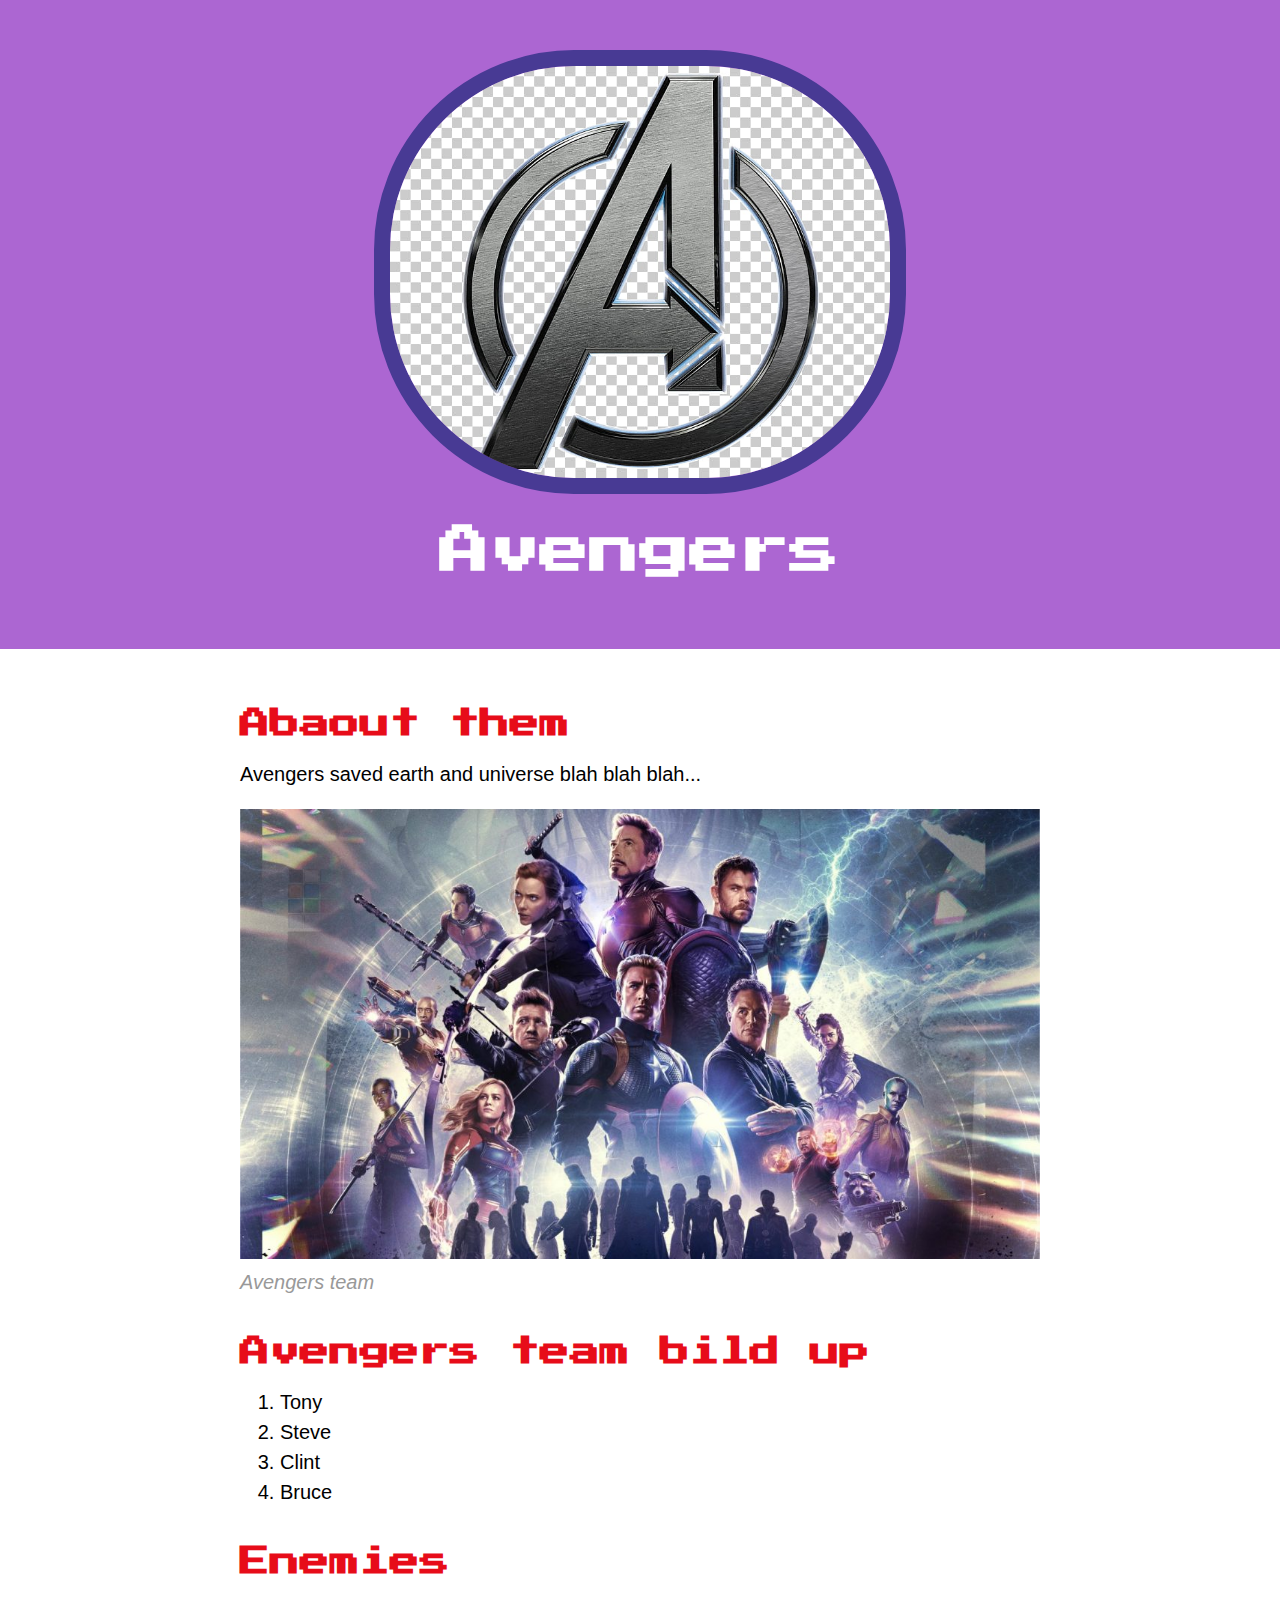
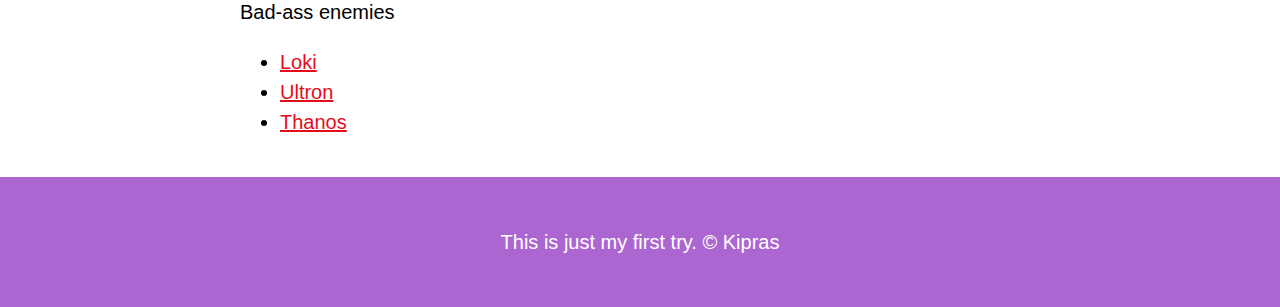
<file: index.html>
<!DOCTYPE html>
<html>
<head>
	<title>Avengers</title>
	<link rel="icon" href="img/Avengers-logo.jpg">
	<link href="https://fonts.googleapis.com/css2?family=Press+Start+2P&display=swap" rel="stylesheet">
	<link rel="stylesheet" type="text/css" href="css/Avengers.css">
</head>
<body>
	<!--header element -->
	<header>
		<img src="img/Avengers-logo.jpg">
		<h1>Avengers</h1>
	</header>

	<!-- main element -->
	<main>
		<h2>Abaout them</h2>	
		<p>Avengers saved earth and universe blah blah blah...</p>
		<img src="img/Avengers-big.jpg">
		<p class="caption">Avengers team</p>
		<h2>Avengers team bild up</h2>
		<ol>
			<li>Tony</li>
			<li>Steve</li>
			<li>Clint</li>
			<li>Bruce</li>
		</ol>
		<h2>Enemies</h2>
		<p>Bad-ass enemies</p>
		<ul>
			<li><a target="_blank" href="https://en.wikipedia.org/wiki/Loki_(comics)">Loki</a></li>
			<li><a target="_blank" href="https://en.wikipedia.org/wiki/Ultron">Ultron</a></li>
			<li><a target="_blank" href="https://en.wikipedia.org/wiki/Thanos">Thanos</a></li>
		</ul>
	</main>
	<!-- Footer -->
	<footer>
		<p>This is just my first try. &copy; Kipras</p>
	</footer>
</body>
</html>
</file>
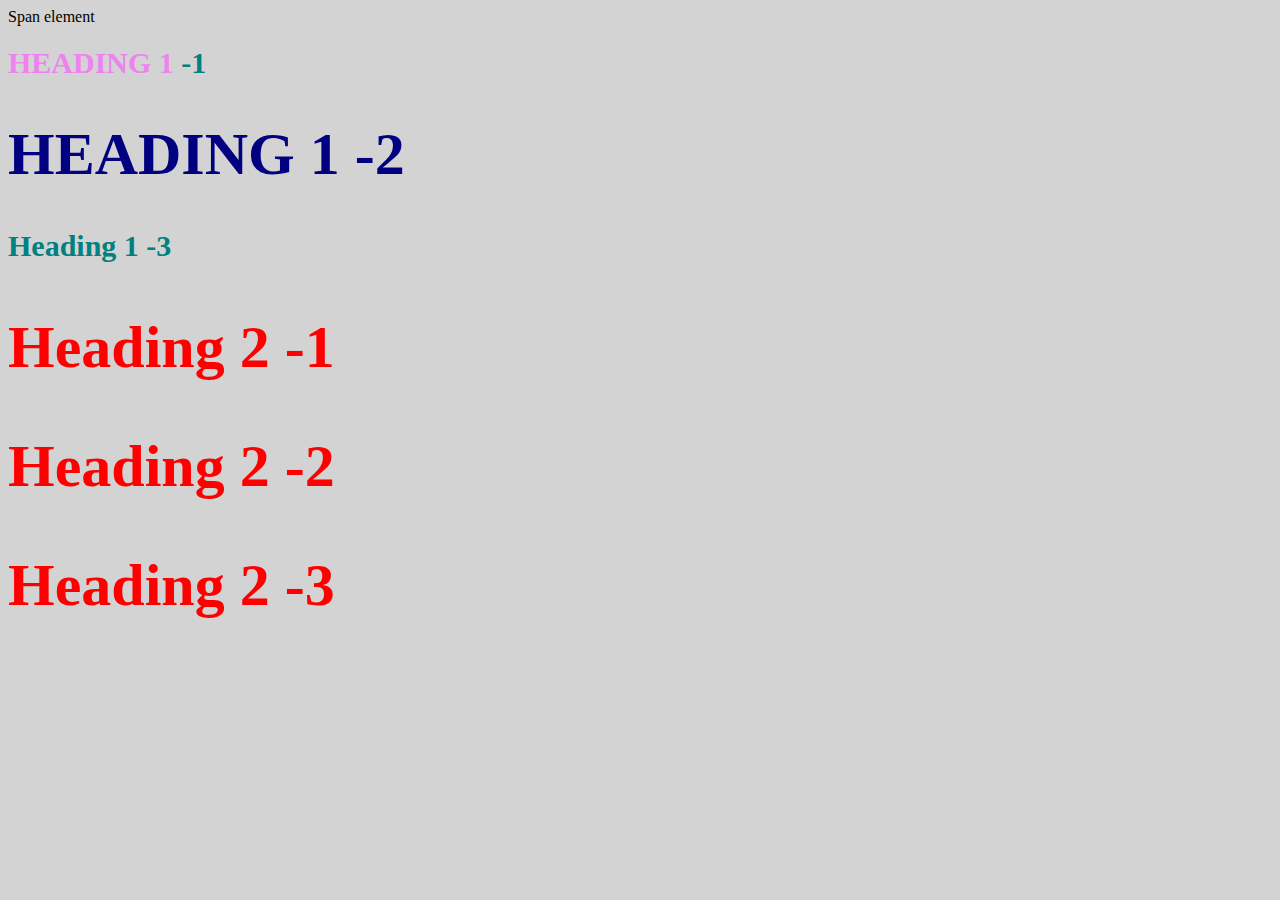
<file: Stilius.html>
<!DOCTYPE html>
<html>
<head>
	<title>Stilliux</title>
	<link rel="stylesheet" type="text/css" href="css/test.css">
</head>
<body>
	<span>Span element</span>
	<h1 class="uppercase"><span>Heading 1</span> -1</h1>
	<h1 class="big uppercase">Heading 1 -2</h1>
	<h1>Heading 1 -3</h1>
	<h2 class="big">Heading 2 -1</h2>
	<h2 class="big">Heading 2 -2</h2>
	<h2 class="big">Heading 2 -3</h2>

</body>
</html>
</file>
<file: css/Avengers.css>
body{
	margin:0;
	font-family:Helvetica, Arial, sans-serif;
	font-size: 20px;
	line-height: 30px;
}

header{
	background-color: #AC66D2;
	text-align: center;
	padding-top: 50px;
	padding-bottom: 50px;
}
h1, h2{
	font-family: 'Press Start 2P', cursive;
}

header h1{
	color: white;
	font-size: 50px;

}

header img{
	border-radius: 200px;
    width: 500px;
    border: 16px solid #483a94;
}

main{
	max-width: 800px;
	margin: 0 auto;
	padding: 20px;
}

main img{
	max-width: 100%;
}

h2 {
	font-size: 30px;
	color: #e70c19;
	margin:40px 0 10px;
}

a{
	color: #e70c19;
}
a:hover{
	color:white;
	background-color: #483a94;
}

footer{
	background-color: #AC66D2;
	text-align: center;
	color:white;
	padding: 50px;
}
footer p{
	margin: 0;
}

p.caption{
	color: #999999;
	font-style: italic;
	margin-top: 0;
}
</file>
<file: css/test.css>
body{
	background-color: lightgrey
}
h1{
	font-size: 30px;
	color: teal;
}

h2{
	color:red;
	font-size: 20px;
}

.big{
	font-size: 60px

}

.uppercase{
	text-transform: uppercase;
}

.big.uppercase{
	color:navy;
}

h1 span{
	color:violet;
}
</file>
